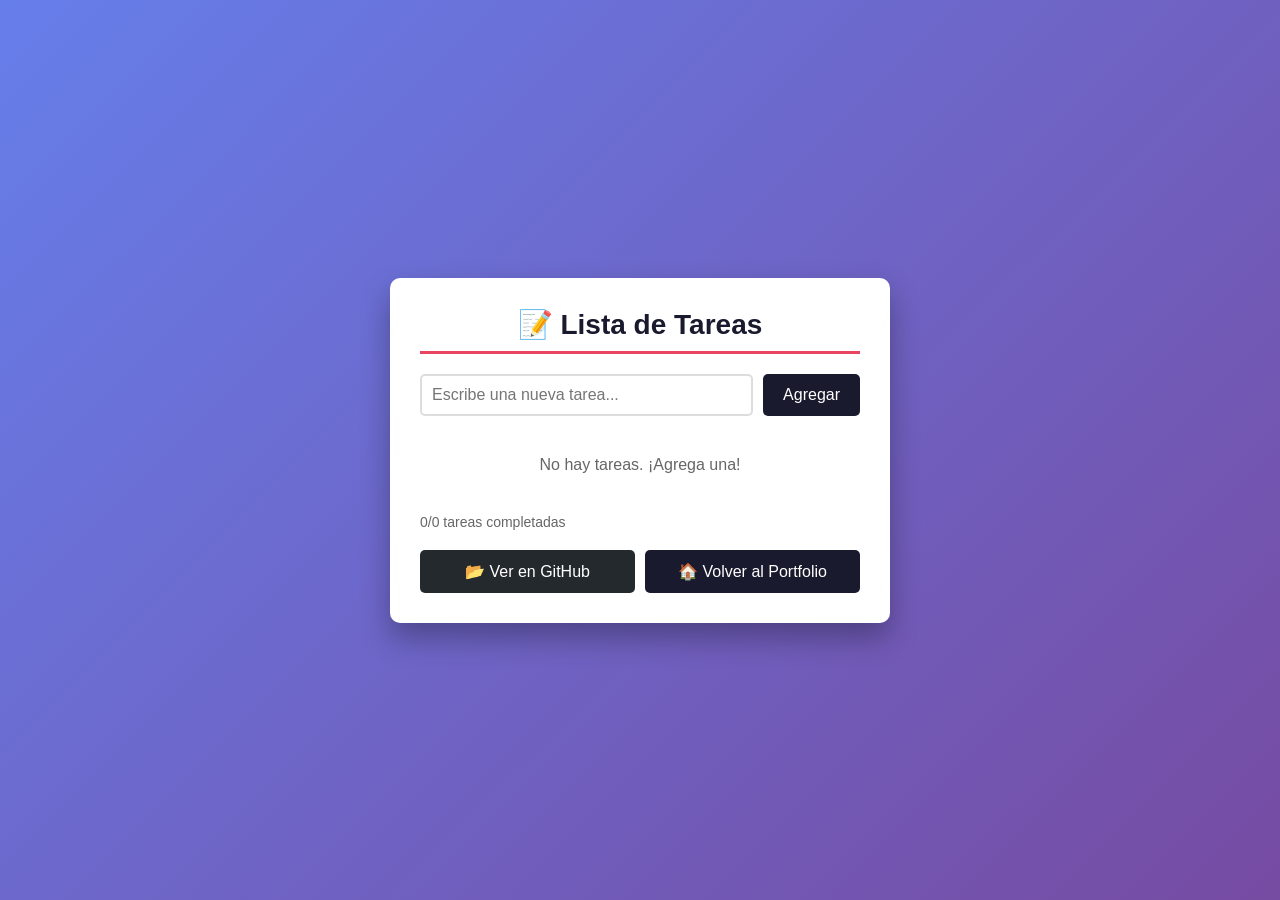
<file: proyecto/proyecto1.html>
<!DOCTYPE html>
<html lang="es">
<head>
    <meta charset="UTF-8">
    <meta name="viewport" content="width=device-width, initial-scale=1.0">
    <title>Lista de Tareas - Dario Idiart</title>
    <style>
        * {
            margin: 0;
            padding: 0;
            box-sizing: border-box;
        }
        
        body {
            font-family: 'Segoe UI', Tahoma, Geneva, Verdana, sans-serif;
            background: linear-gradient(135deg, #667eea 0%, #764ba2 100%);
            min-height: 100vh;
            display: flex;
            justify-content: center;
            align-items: center;
            padding: 20px;
        }
        
        .container {
            background-color: white;
            border-radius: 10px;
            box-shadow: 0 15px 30px rgba(0,0,0,0.3);
            width: 100%;
            max-width: 500px;
            padding: 30px;
        }
        
        h1 {
            color: #1a1a2e;
            text-align: center;
            margin-bottom: 20px;
            font-size: 28px;
            border-bottom: 3px solid #e94560;
            padding-bottom: 10px;
        }
        
        .input-section {
            display: flex;
            gap: 10px;
            margin-bottom: 20px;
        }
        
        .input-section input {
            flex: 1;
            padding: 10px;
            border: 2px solid #ddd;
            border-radius: 5px;
            font-size: 16px;
        }
        
        .input-section button {
            padding: 10px 20px;
            background-color: #1a1a2e;
            color: white;
            border: none;
            border-radius: 5px;
            cursor: pointer;
            font-size: 16px;
        }
        
        .input-section button:hover {
            background-color: #e94560;
        }
        
        .task-list {
            list-style: none;
            margin-bottom: 20px;
        }
        
        .task-item {
            display: flex;
            align-items: center;
            gap: 10px;
            padding: 10px;
            background-color: #f9f9f9;
            margin-bottom: 5px;
            border-radius: 5px;
        }
        
        .task-item.completed {
            text-decoration: line-through;
            opacity: 0.7;
        }
        
        .task-item input[type="checkbox"] {
            width: 20px;
            height: 20px;
        }
        
        .task-item span {
            flex: 1;
        }
        
        .delete-btn {
            background-color: #ff4444;
            color: white;
            border: none;
            width: 30px;
            height: 30px;
            border-radius: 5px;
            cursor: pointer;
        }
        
        .delete-btn:hover {
            background-color: #cc0000;
        }
        
        .stats {
            display: flex;
            justify-content: space-between;
            color: #666;
            font-size: 14px;
            margin-top: 20px;
        }
        
        .nav-buttons {
            display: flex;
            gap: 10px;
            margin-top: 20px;
        }
        
        .btn {
            flex: 1;
            padding: 12px;
            text-align: center;
            text-decoration: none;
            border-radius: 5px;
            font-weight: 500;
            transition: all 0.3s ease;
        }
        
        .btn-github {
            background-color: #24292e;
            color: white;
        }
        
        .btn-github:hover {
            background-color: #e94560;
        }
        
        .btn-portfolio {
            background-color: #1a1a2e;
            color: white;
        }
        
        .btn-portfolio:hover {
            background-color: #e94560;
        }
    </style>
</head>
<body>
    <div class="container">
        <h1>📝 Lista de Tareas</h1>
        
        <div class="input-section">
            <input type="text" id="taskInput" placeholder="Escribe una nueva tarea...">
            <button onclick="addTask()">Agregar</button>
        </div>
        
        <ul class="task-list" id="taskList">            <!-- Las tareas se renderizan aquí -->
        </ul>
        
        <div class="stats" id="stats">
            <!-- Estadísticas se muestran aquí -->
        </div>
        
        <div class="nav-buttons">
            <a href="https://github.com/dario222/todo-app" target="_blank" class="btn btn-github">📂 Ver en GitHub</a>
            <a href="https://dario222.github.io/mi-portfolio/" class="btn btn-portfolio">🏠 Volver al Portfolio</a>
        </div>
    </div>

    <script>
        // Cargar tareas del localStorage
        let tasks = JSON.parse(localStorage.getItem('tasks')) || [];
        
        function renderTasks() {
            const taskList = document.getElementById('taskList');
            const stats = document.getElementById('stats');
            
            if (tasks.length === 0) {
                taskList.innerHTML = '<p style="text-align: center; color: #666; padding: 20px;">No hay tareas. ¡Agrega una!</p>';
                stats.innerHTML = '0/0 tareas completadas';
                return;
            }
            
            let html = '';
            let completedCount = 0;
            
            tasks.forEach((task, index) => {
                if (task.completed) completedCount++;
                html += `
                    <li class="task-item ${task.completed ? 'completed' : ''}">
                        <input type="checkbox" ${task.completed ? 'checked' : ''} 
                               onchange="toggleTask(${index})">
                        <span>${task.text}</span>
                        <button class="delete-btn" onclick="deleteTask(${index})">×</button>
                    </li>
                `;
            });
            
            taskList.innerHTML = html;
            stats.innerHTML = `${completedCount}/${tasks.length} tareas completadas`;
        }
        
        function addTask() {
            const input = document.getElementById('taskInput');
            const text = input.value.trim();
            
            if (text) {
                tasks.push({ text, completed: false });
                localStorage.setItem('tasks', JSON.stringify(tasks));
                input.value = '';
                renderTasks();
            }
        }
        
        function toggleTask(index) {
            tasks[index].completed = !tasks[index].completed;
            localStorage.setItem('tasks', JSON.stringify(tasks));
            renderTasks();
        }
        
        function deleteTask(index) {
            tasks.splice(index, 1);
            localStorage.setItem('tasks', JSON.stringify(tasks));
            renderTasks();
        }
        
        // Render inicial
        renderTasks();
        
        // Permitir agregar con Enter
        document.getElementById('taskInput').addEventListener('keypress', function(e) {
            if (e.key === 'Enter') {
                addTask();
            }
        });
    </script>
</body>
</html>
</file>
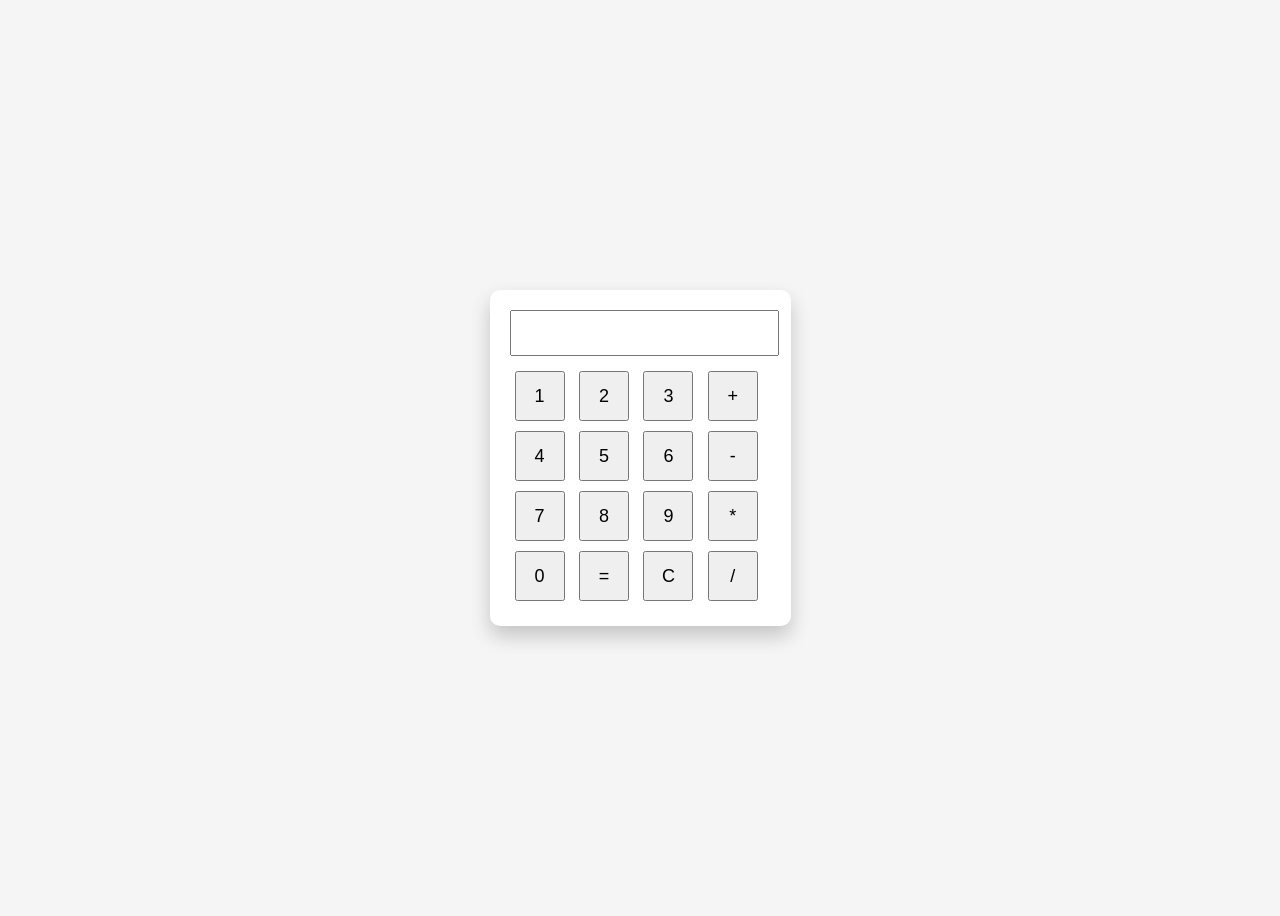
<file: proyectos/calculadora.html>
<!DOCTYPE html>
<html>
<head>
<title>Calculadora</title>

<style>

body{
font-family:Arial;
display:flex;
justify-content:center;
align-items:center;
height:100vh;
background:#f5f5f5;
}

.calculadora{
background:white;
padding:20px;
border-radius:10px;
box-shadow:0 10px 20px rgba(0,0,0,0.2);
}

input{
width:100%;
height:40px;
font-size:20px;
margin-bottom:10px;
text-align:right;
}

button{
width:50px;
height:50px;
margin:5px;
font-size:18px;
}

</style>

</head>

<body>

<div class="calculadora">

<input type="text" id="pantalla">

<br>

<button onclick="agregar('1')">1</button>
<button onclick="agregar('2')">2</button>
<button onclick="agregar('3')">3</button>
<button onclick="agregar('+')">+</button>

<br>

<button onclick="agregar('4')">4</button>
<button onclick="agregar('5')">5</button>
<button onclick="agregar('6')">6</button>
<button onclick="agregar('-')">-</button>

<br>

<button onclick="agregar('7')">7</button>
<button onclick="agregar('8')">8</button>
<button onclick="agregar('9')">9</button>
<button onclick="agregar('*')">*</button>

<br>

<button onclick="agregar('0')">0</button>
<button onclick="calcular()">=</button>
<button onclick="borrar()">C</button>
<button onclick="agregar('/')">/</button>

</div>

<script>

function agregar(valor){
document.getElementById("pantalla").value += valor
}

function calcular(){
let resultado = eval(document.getElementById("pantalla").value)
document.getElementById("pantalla").value = resultado
}

function borrar(){
document.getElementById("pantalla").value = ""
}

</script>

</body>
</html>
</file>
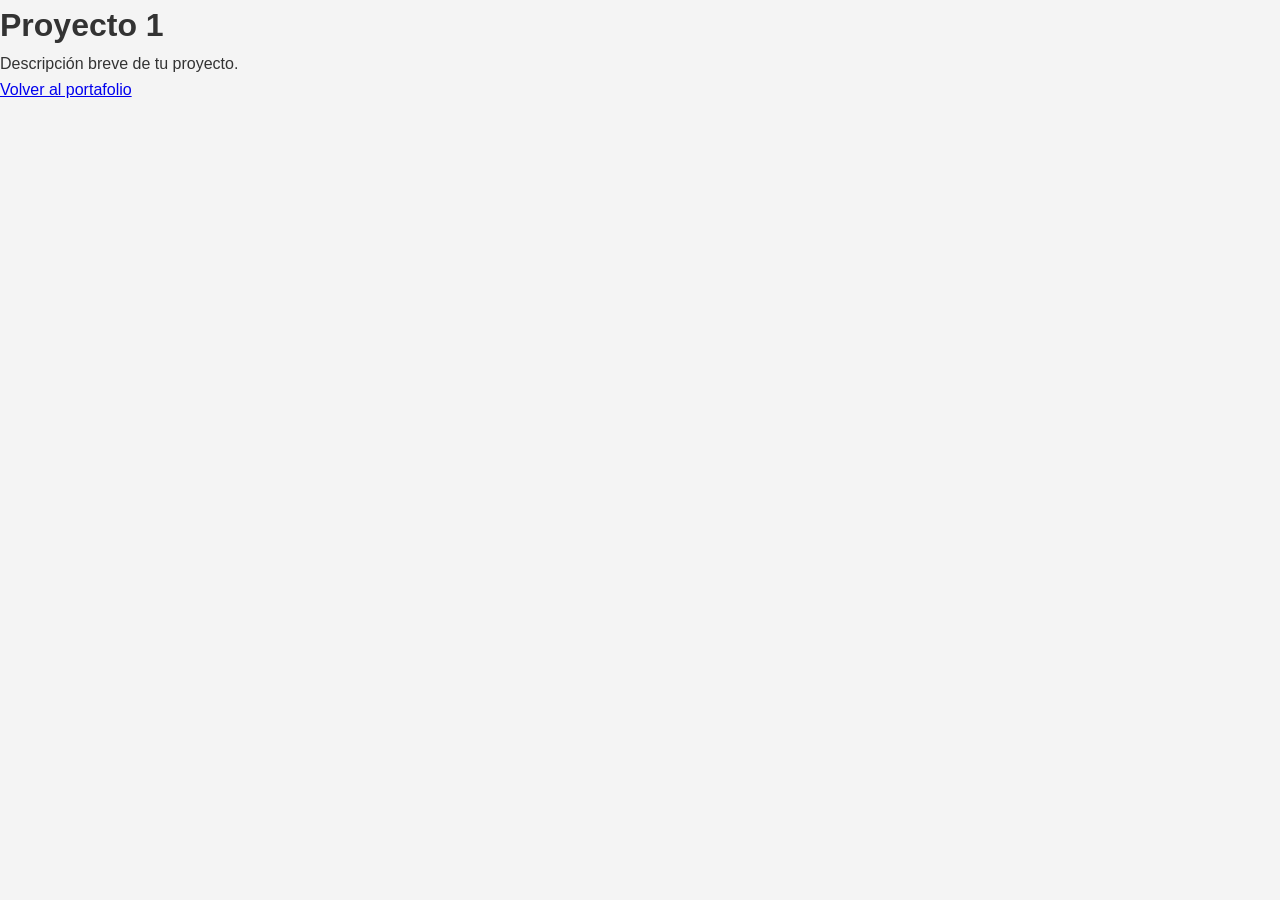
<file: proyectos/proyecto1.html>
<!DOCTYPE html>
<html>
<head>
    <title>Proyecto 1</title>
    <link rel="stylesheet" href="../style.css">
</head>
<body>
    <h1>Proyecto 1</h1>
    <p>Descripción breve de tu proyecto.</p>
    <a href="../index.html">Volver al portafolio</a>
</body>
</html>
</file>
<file: style.css>
/* style.css - Portfolio de Dario Idiart */

* {
    margin: 0;
    padding: 0;
    box-sizing: border-box;
}

body {
    font-family: 'Roboto', sans-serif;
    line-height: 1.6;
    color: #333;
    background-color: #f4f4f4;
}

/* Header y Navegación */
header {
    background-color: #1a1a2e;
    color: #fff;
    padding: 1rem 0;
    position: sticky;
    top: 0;
    z-index: 100;
    box-shadow: 0 2px 5px rgba(0,0,0,0.1);
}

nav {
    max-width: 1100px;
    margin: 0 auto;
    display: flex;
    justify-content: space-between;
    align-items: center;
    padding: 0 2rem;
}

.logo {
    font-size: 1.8rem;
    font-weight: 700;
    letter-spacing: 2px;
    color: #e94560;
}

nav ul {
    display: flex;
    list-style: none;
}

nav ul li {
    margin-left: 2rem;
}

nav ul li a {
    color: #fff;
    text-decoration: none;
    font-weight: 400;
    transition: color 0.3s ease;
}

nav ul li a:hover {
    color: #e94560;
    border-bottom: 2px solid #e94560;
    padding-bottom: 0.3rem;
}

/* Secciones generales */
section {
    max-width: 1100px;
    margin: 3rem auto;
    padding: 2rem;
    background-color: #fff;
    border-radius: 8px;
    box-shadow: 0 2px 10px rgba(0, 0, 0, 0.05);
}

h2 {
    font-size: 2.2rem;
    text-align: center;
    margin-bottom: 2rem;
    color: #1a1a2e;
    position: relative;
    padding-bottom: 0.5rem;
}

h2::after {
    content: '';
    display: block;
    width: 80px;
    height: 4px;
    background: #e94560;
    margin: 0.5rem auto 0;
    border-radius: 2px;
}

/* Sección Sobre Mí */
#about .profile {
    text-align: center;
}

.perfil {
    width: 200px;
    height: 200px;
    border-radius: 50%;
    object-fit: cover;
    border: 4px solid #e94560;
    box-shadow: 0 4px 10px rgba(0, 0, 0, 0.2);
    margin-bottom: 1.5rem;
}

#about h1 {
    font-size: 2.5rem;
    margin-bottom: 0.5rem;
    color: #1a1a2e;
}

#about p {
    font-size: 1.1rem;
    color: #555;
    max-width: 700px;
    margin: 0 auto;
}

/* Sección Proyectos */
.project-container {
    display: grid;
    grid-template-columns: repeat(auto-fit, minmax(300px, 1fr));
    gap: 2rem;
    margin-top: 2rem;
}

.project-card {
    background-color: #f9f9f9;
    border-radius: 8px;
    overflow: hidden;
    box-shadow: 0 4px 8px rgba(0,0,0,0.1);
    transition: transform 0.3s ease, box-shadow 0.3s ease;
    display: flex;
    flex-direction: column;
    padding-bottom: 1.5rem;
}

.project-card:hover {
    transform: translateY(-5px);
    box-shadow: 0 10px 20px rgba(0,0,0,0.15);
}

.project-card img {
    width: 100%;
    height: 200px;
    object-fit: cover;
    border-bottom: 3px solid #e94560;
}

.project-card h3 {
    font-size: 1.5rem;
    margin: 1rem 1rem 0.5rem;
    color: #1a1a2e;
}

.project-card p {
    padding: 0 1rem;
    color: #666;
    flex-grow: 1;
    margin-bottom: 1rem;
}

.project-card a {
    display: inline-block;
    margin: 0 1rem;
    padding: 0.6rem 1.2rem;
    background-color: #1a1a2e;
    color: #fff;
    text-decoration: none;
    border-radius: 5px;
    font-weight: 700;
    transition: background-color 0.3s ease;
    text-align: center;
}

.project-card a:hover {
    background-color: #e94560;
}

/* Sección Tecnologías */
.skills-container {
    display: flex;
    flex-wrap: wrap;
    justify-content: center;
    gap: 1.5rem;
    margin-top: 2rem;
}

.skill {
    background-color: #1a1a2e;
    color: #fff;
    padding: 0.8rem 2rem;
    border-radius: 30px;
    font-size: 1.2rem;
    font-weight: 700;
    box-shadow: 0 2px 5px rgba(0,0,0,0.1);
    transition: background-color 0.3s ease, transform 0.3s ease;
}

.skill:hover {
    background-color: #e94560;
    transform: scale(1.05);
}

/* Sección Contacto */
#contact {
    text-align: center;
}

#contact p {
    font-size: 1.2rem;
    margin: 1rem 0;
}

#contact a {
    color: #1a1a2e;
    font-weight: 700;
    text-decoration: none;
    border-bottom: 2px dotted #e94560;
    transition: color 0.3s ease;
}

#contact a:hover {
    color: #e94560;
}

/* Footer */
footer {
    background-color: #1a1a2e;
    color: #fff;
    text-align: center;
    padding: 2rem 0;
    margin-top: 3rem;
    font-size: 1rem;
}

/* Responsive */
@media (max-width: 768px) {
    nav {
        flex-direction: column;
        text-align: center;
    }

    nav ul {
        margin-top: 1rem;
    }

    nav ul li {
        margin: 0 1rem;
    }

    .logo {
        margin-bottom: 0.5rem;
    }

    section {
        margin: 2rem 1rem;
        padding: 1.5rem;
    }

    h2 {
        font-size: 2rem;
    }

    #about h1 {
        font-size: 2rem;
    }

    .project-container {
        grid-template-columns: 1fr;
    }

    .skill {
        padding: 0.6rem 1.5rem;
        font-size: 1rem;
    }
}
</file>
